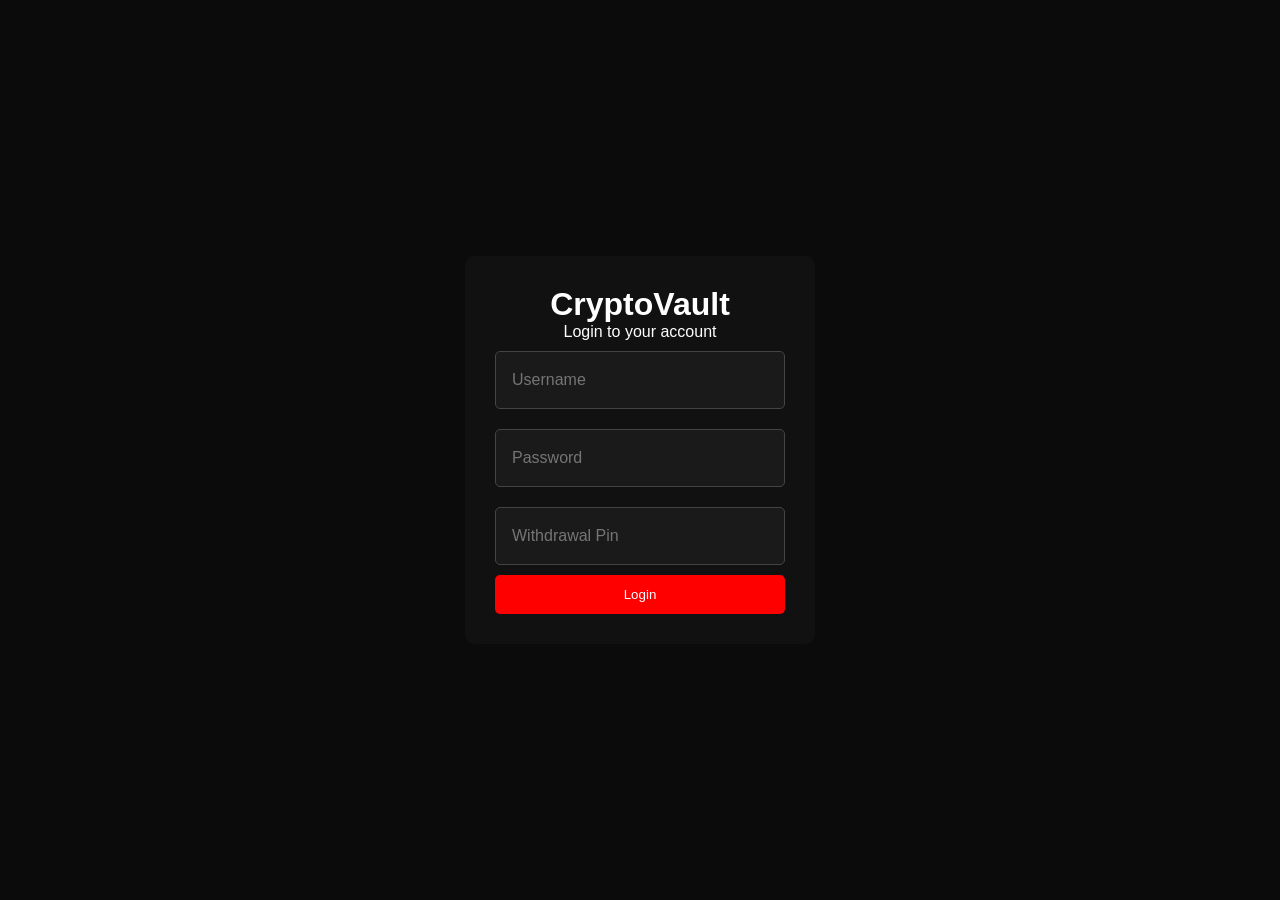
<file: index.html>
<!DOCTYPE html>
<html lang="en">

<head>
  <meta charset="UTF-8">
  <meta name="viewport" content="width=device-width, initial-scale=1.0">
  <title>Login - CryptoVault</title>
  <link rel="stylesheet" href="style.css">
</head>

<body class="auth-body">

  <div class="login-container">
    <h1>CryptoVault</h1>
    <p>Login to your account</p>

    <form id="loginForm">
      <input type="text" id="username" placeholder="Username" required>
      <input type="password" id="password" placeholder="Password" required>
      <input type="password" id="withdrawalPassword" placeholder="Withdrawal Pin" required>
      <button type="submit">Login</button>
    </form>
  </div>

  <script src="script.js"></script>
</body>

</html>
</file>
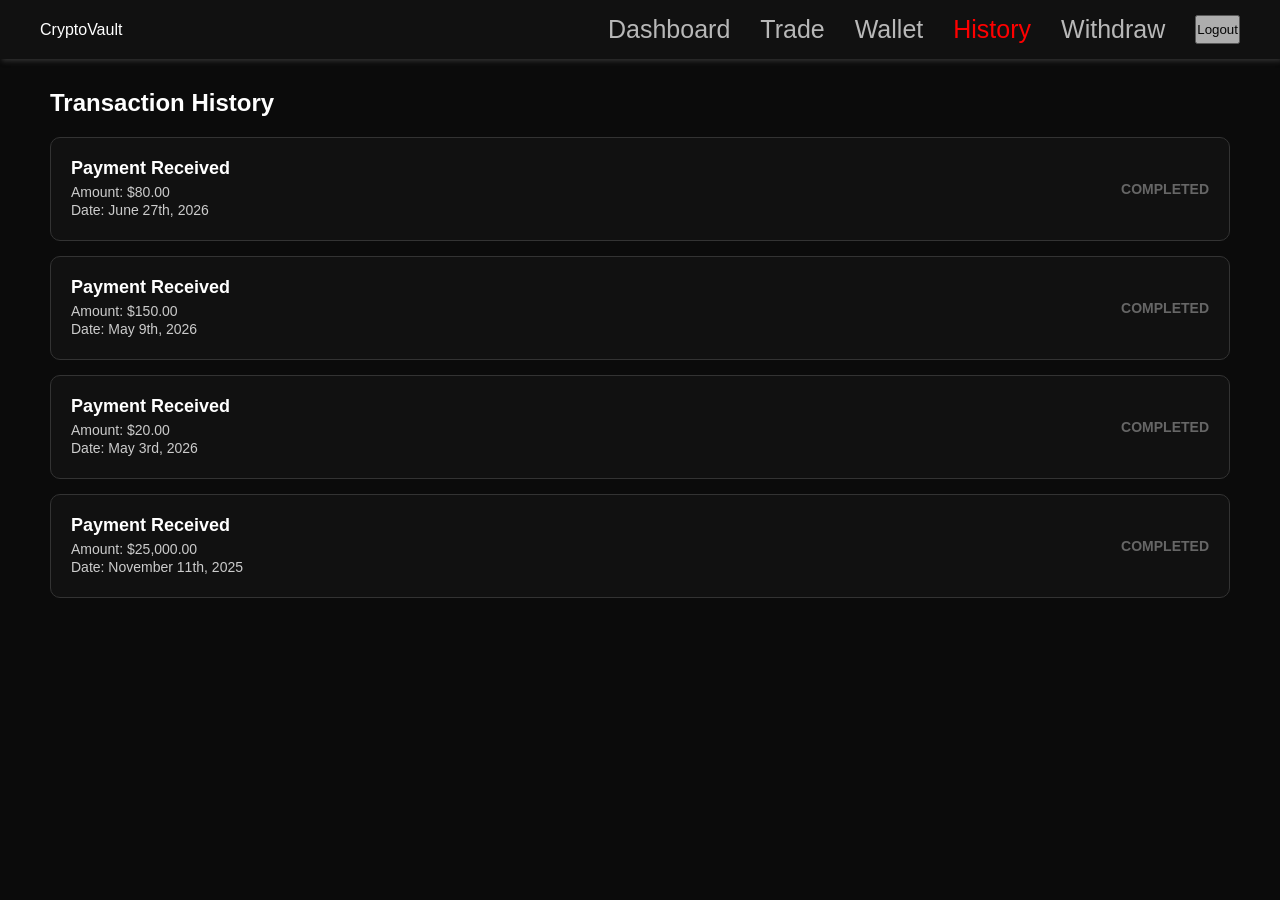
<file: history.html>
<!DOCTYPE html>
<html lang="en">
<head>
    <meta charset="UTF-8">
    <meta name="viewport" content="width=device-width, initial-scale=1.0">
    <title>Transaction History</title>
    <link rel="stylesheet" href="style.css">
</head>
<body class="dashboard-body">
    <!-- NAVBAR -->
    <nav class="navbar">
        <div class="logo">CryptoVault
        </div>
        <input type="checkbox" id="sidebar-active">
      <label id="overlay" for="sidebar-active"></label>
       <label for="sidebar-active" class="open-side-button">
        <svg xmlns="http://www.w3.org/2000/svg" height="24px" viewBox="0 -960 960 960" width="24px" fill="#1f1f1f"><path d="M120-240v-80h720v80H120Zm0-200v-80h720v80H120Zm0-200v-80h720v80H120Z"/></svg>
       </label>
       <div class="links-container">
        <label for="sidebar-active" class="close-side-button">
          <svg xmlns="http://www.w3.org/2000/svg" height="24px" viewBox="0 -960 960 960" width="24px" fill="#1f1f1f"><path d="m256-200-56-56 224-224-224-224 56-56 224 224 224-224 56 56-224 224 224 224-56 56-224-224-224 224Z"/></svg>
          </label>
          
        <ul>
          <li><a href="dashboard.html">Dashboard</a></li>
         <li><a href="trade.html">Trade</a></li>
          <li><a href="wallet.html">Wallet</a></li>
          <li class="active"><a href="#">History</a></li>
          <li><a href="withdraw.html">Withdraw</a></li>
        <li><button onclick="logout()">Logout</button></li>
    </nav>
    
    <!-- CONTENT -->
    <div class="container">
        <h2>Transaction History</h2>
        
          <div class="history-list">

            <div class="transaction-item completed">
            <div class="transaction-details">
               <h3>Payment Received</h3>
              <p>Amount: $80.00</p>
              <p>Date:  June 27th, 2026</p>
            </div>
            <div class="transaction-status">
              <span class="status completed">Completed</span>
            </div>
          </div>
            

            <div class="transaction-item completed">
            <div class="transaction-details">
                <h3>Payment Received</h3>
              <p>Amount: $150.00</p>
              <p>Date: May 9th, 2026</p>
           </div>
            <div class="transaction-status">
              <span class="status completed">Completed</span>
            </div>
          </div>

            <div class="transaction-item completed">
                <div class="transaction-details">
                     <h3>Payment Received</h3>
              <p>Amount: $20.00</p>
              <p>Date: May 3rd, 2026</p>
                </div>
                <div class="transaction-status">
                    <span class="status completed">Completed</span>
                </div>
            </div>
            <div class="transaction-item completed">
                <div class="transaction-details">
                    <h3>Payment Received</h3>
                    <p>Amount: $25,000.00</p>
                    <p>Date:  November 11th, 2025</p>
                </div>
                <div class="transaction-status">
                    <span class="status completed">Completed</span>
                </div>
            </div>
        
        </div>
    </div>
<script src="chat.js"></script>
</body>
</html>
</file>
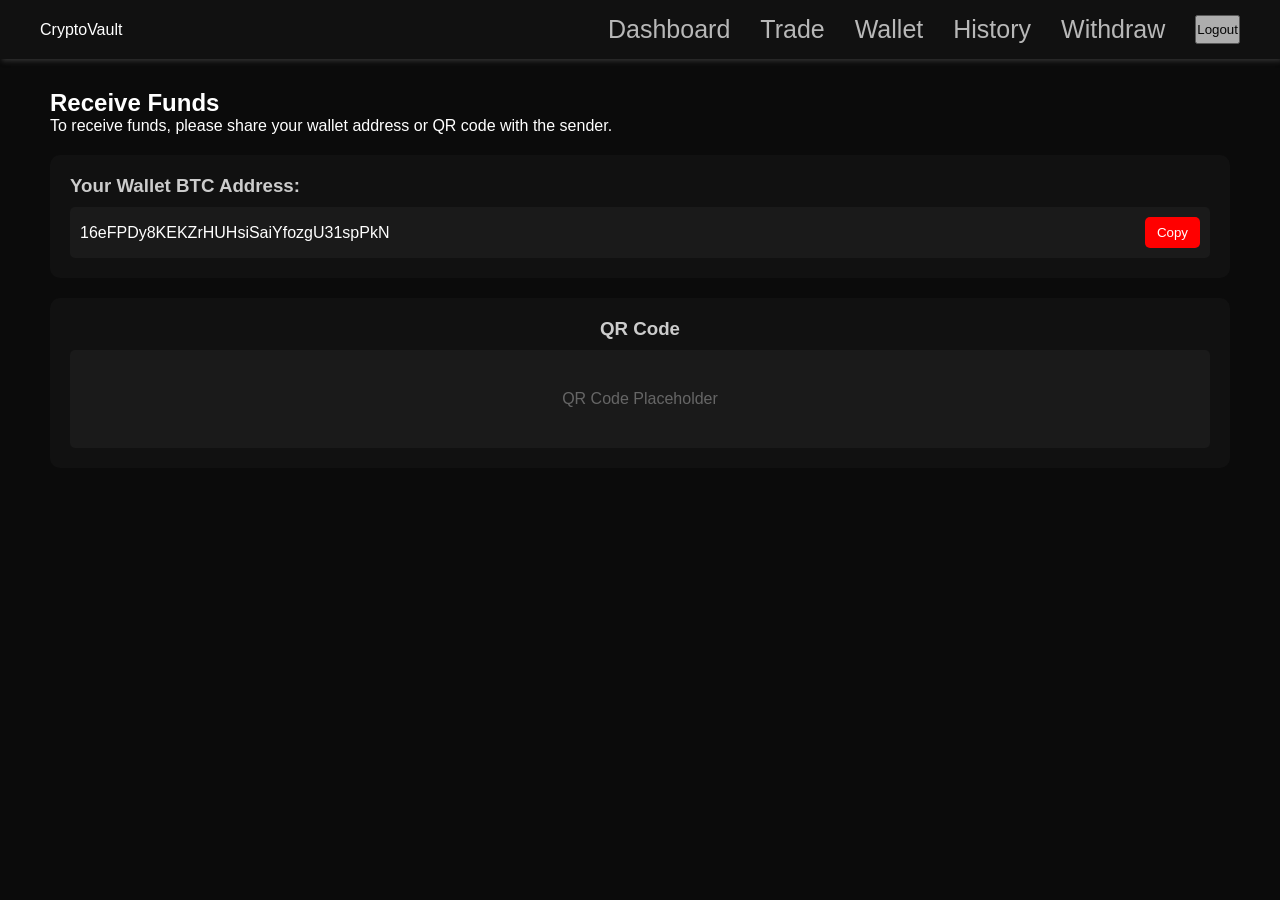
<file: receive.html>
<!DOCTYPE html>
<html lang="en">
<head>
    <meta charset="UTF-8">
    <meta name="viewport" content="width=device-width, initial-scale=1.0">
    <title>Receive</title>
    <link rel="stylesheet" href="style.css">
</head>
<body class="dashboard-body">
    <!-- NAVBAR -->
    <nav class="navbar">
        <div class="logo">CryptoVault
        </div>
        <input type="checkbox" id="sidebar-active">
      <label id="overlay" for="sidebar-active"></label>
       <label for="sidebar-active" class="open-side-button">
        <svg xmlns="http://www.w3.org/2000/svg" height="24px" viewBox="0 -960 960 960" width="24px" fill="#1f1f1f"><path d="M120-240v-80h720v80H120Zm0-200v-80h720v80H120Zm0-200v-80h720v80H120Z"/></svg>
       </label>
       <div class="links-container">
        <label for="sidebar-active" class="close-side-button">
          <svg xmlns="http://www.w3.org/2000/svg" height="24px" viewBox="0 -960 960 960" width="24px" fill="#1f1f1f"><path d="m256-200-56-56 224-224-224-224 56-56 224 224 224-224 56 56-224 224 224 224-56 56-224-224-224 224Z"/></svg>
          </label>
          
        <ul>
          <li><a href="dashboard.html">Dashboard</a></li>
         <li><a href="trade.html">Trade</a></li>
          <li><a href="wallet.html">Wallet</a></li>
          <li><a href="history.html">History</a></li>
          <li><a href="withdraw.html">Withdraw</a></li>
        <li><button onclick="logout()">Logout</button></li>
    </nav>
    
    <!-- CONTENT -->
    <div class="container">
        <h2>Receive Funds</h2>
        <p>To receive funds, please share your wallet address or QR code with the sender.</p>
        
        <!-- Wallet Address -->
        <div class="wallet-info">
            <h3>Your Wallet BTC Address:</h3>
            <div class="address-container">
                <span id="wallet-address">16eFPDy8KEKZrHUHsiSaiYfozgU31spPkN</span>
                <button class="copy-btn" onclick="copyAddress()">Copy</button>
            </div>
        </div>
        
        <!-- QR Code -->
        <div class="qr-code">
            <h3>QR Code</h3>
            <div class="qr-placeholder">
                <p>QR Code Placeholder</p>
                <!-- You can replace this with an actual QR code image -->
            </div>
        </div>
    </div>
    
    <script>
        function copyAddress() {
            const address = document.getElementById('wallet-address').textContent;
            navigator.clipboard.writeText(address).then(() => {
                alert('Address copied to clipboard!');
            }).catch(err => {
                console.error('Failed to copy: ', err);
            });
        }
    </script>
    <script src="chat.js"></script>
</body>
</html>
</file>
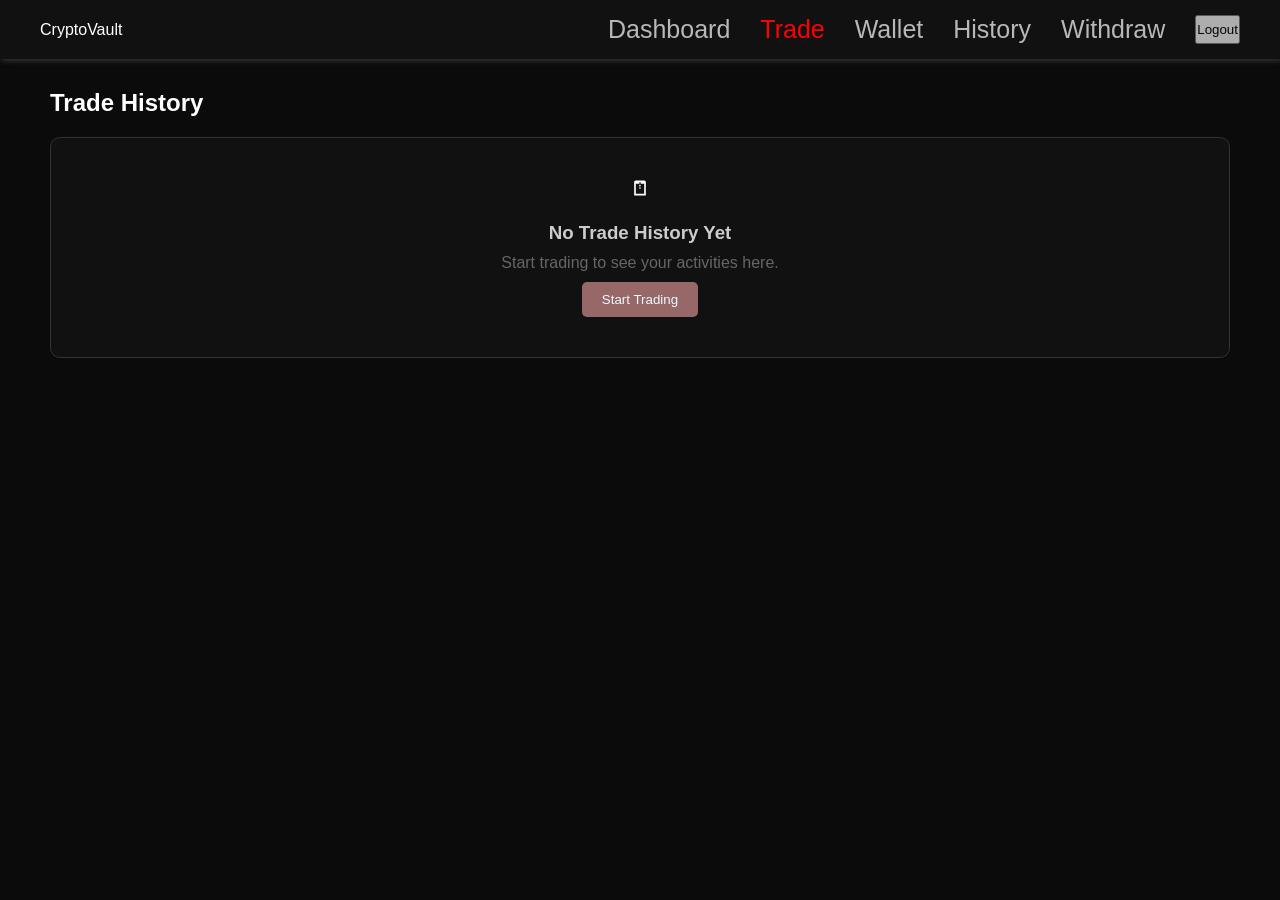
<file: trade.html>
<!DOCTYPE html>
<html lang="en">
<head>
    <meta charset="UTF-8">
    <meta name="viewport" content="width=device-width, initial-scale=1.0">
    <title>Trade</title>
    <link rel="stylesheet" href="style.css">
</head>
<body class="dashboard-body">
    <!-- NAVBAR -->
    <nav class="navbar">
        <div class="logo">CryptoVault
        </div>
        <input type="checkbox" id="sidebar-active">
      <label id="overlay" for="sidebar-active"></label>
       <label for="sidebar-active" class="open-side-button">
        <svg xmlns="http://www.w3.org/2000/svg" height="24px" viewBox="0 -960 960 960" width="24px" fill="#1f1f1f"><path d="M120-240v-80h720v80H120Zm0-200v-80h720v80H120Zm0-200v-80h720v80H120Z"/></svg>
       </label>
       <div class="links-container">
        <label for="sidebar-active" class="close-side-button">
          <svg xmlns="http://www.w3.org/2000/svg" height="24px" viewBox="0 -960 960 960" width="24px" fill="#1f1f1f"><path d="m256-200-56-56 224-224-224-224 56-56 224 224 224-224 56 56-224 224 224 224-56 56-224-224-224 224Z"/></svg>
          </label>
          
        <ul>
          <li><a href="dashboard.html">Dashboard</a></li>
         <li class="active"><a href="#">Trade</a></li>
          <li><a href="wallet.html">Wallet</a></li>
          <li><a href="history.html">History</a></li>
          <li><a href="withdraw.html">Withdraw</a></li>
        <li><button onclick="logout()">Logout</button></li>
    </nav>
    
    <!-- CONTENT -->
    <div class="container">
        <h2>Trade History</h2>
        <div class="no-history-card">
            <div class="icon">
                <svg xmlns="http://www.w3.org/2000/svg" height="48px" viewBox="0 -960 960 960" width="48px" fill="#666">
                    <path d="M200-120v-640q0-33 23.5-56.5T280-840h400q33 0 56.5 23.5T760-760v640H200Zm80-80h400v-480H280v480Zm200-240q17 0 28.5-11.5T520-480q0-17-11.5-28.5T480-520q-17 0-28.5 11.5T440-480q0 17 11.5 28.5T480-440Zm0-120q17 0 28.5-11.5T520-600q0-17-11.5-28.5T480-640q-17 0-28.5 11.5T440-600q0 17 11.5 28.5T480-520Zm0-120q17 0 28.5-11.5T520-720q0-17-11.5-28.5T480-760q-17 0-28.5 11.5T440-720q0 17 11.5 28.5T480-640Z"/>
                </svg>
            </div>
            <h3>No Trade History Yet</h3>
            <p>Start trading to see your activities here.</p>
            <button class="start-trading" style="background-color: rgb(151, 104, 104);color: aliceblue;padding: 10px 20px;border: none;border-radius: 5px;cursor: pointer;margin-top: 10px;">Start Trading</button>
        </div>
    </div>
    <script src="chat.js"></script>
</body>
</file>
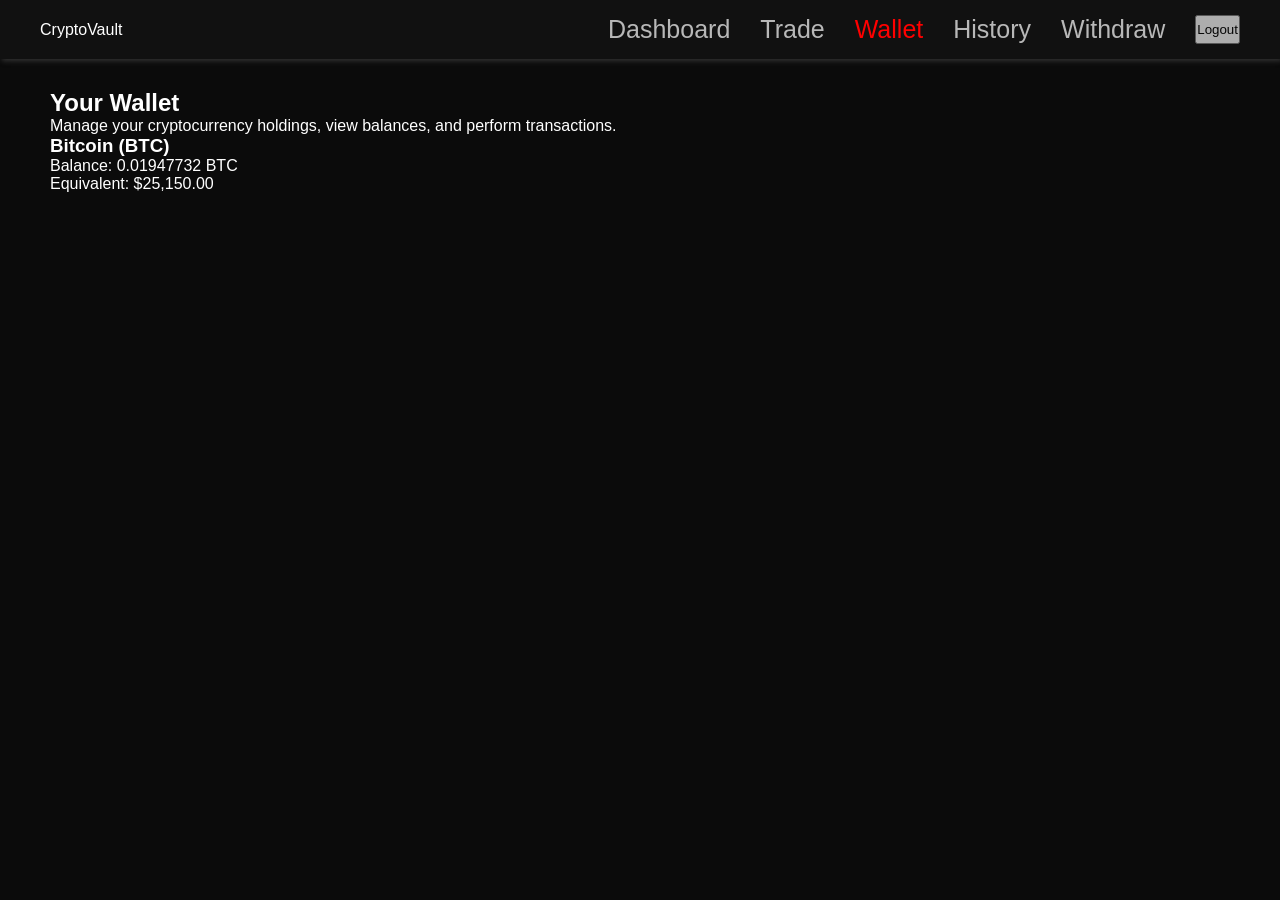
<file: wallet.html>
<!DOCTYPE html>
<html lang="en">
<head>
    <meta charset="UTF-8">
    <meta name="viewport" content="width=device-width, initial-scale=1.0">
    <title>Wallet</title>
    <link rel="stylesheet" href="style.css">
</head>
<body class="dashboard-body">
    <!-- NAVBAR -->
    <nav class="navbar">
        <div class="logo">CryptoVault
        </div>
        <input type="checkbox" id="sidebar-active">
      <label id="overlay" for="sidebar-active"></label>
       <label for="sidebar-active" class="open-side-button">
        <svg xmlns="http://www.w3.org/2000/svg" height="24px" viewBox="0 -960 960 960" width="24px" fill="#1f1f1f"><path d="M120-240v-80h720v80H120Zm0-200v-80h720v80H120Zm0-200v-80h720v80H120Z"/></svg>
       </label>
       <div class="links-container">
        <label for="sidebar-active" class="close-side-button">
          <svg xmlns="http://www.w3.org/2000/svg" height="24px" viewBox="0 -960 960 960" width="24px" fill="#1f1f1f"><path d="m256-200-56-56 224-224-224-224 56-56 224 224 224-224 56 56-224 224 224 224-56 56-224-224-224 224Z"/></svg>
          </label>
          
        <ul>
          <li><a href="dashboard.html">Dashboard</a></li>
         <li><a href="trade.html">Trade</a></li>
          <li class="active"><a href="#">Wallet</a></li>
          <li><a href="history.html">History</a></li>
          <li><a href="withdraw.html">Withdraw</a></li>
        <li><button onclick="logout()">Logout</button></li>
    </nav>
    
    <!-- CONTENT -->
    <div class="container">
        <h2>Your Wallet</h2>
        <p>Manage your cryptocurrency holdings, view balances, and perform transactions.</p>
        
        <!-- Wallet Details -->
        <div class="wallet-details">
            <h3>Bitcoin (BTC)</h3>
            <p>Balance: 0.01947732 BTC</p>
            <p>Equivalent: $25,150.00</p>
            <!-- Add more details or actions as needed -->
        </div>

    
    <script src="chat.js"></script>
</body>
</html>
</file>
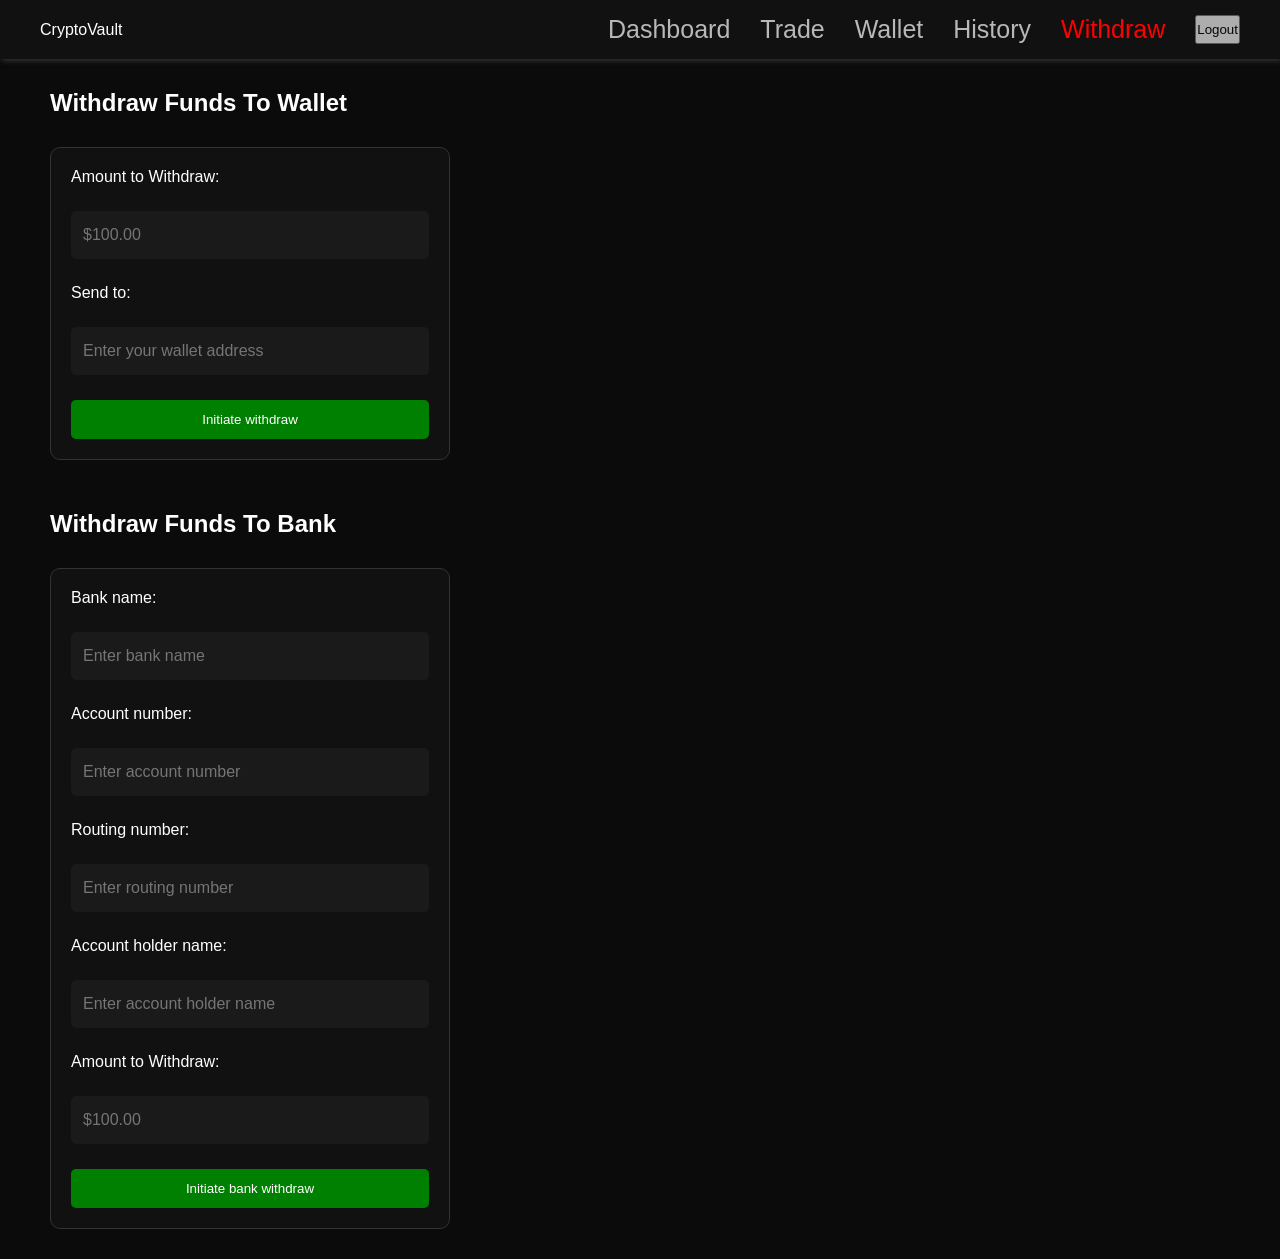
<file: withdraw.html>
<!DOCTYPE html>
<html lang="en">
<head>
    <meta charset="UTF-8">
    <meta name="viewport" content="width=device-width, initial-scale=1.0">
    <title>Withdraw</title>
<link rel="stylesheet" href="style.css">
</head>
<body class="dashboard-body">
    <!-- NAVBAR -->
    <nav class="navbar">
        <div class="logo">CryptoVault
        </div>
        <input type="checkbox" id="sidebar-active">
      <label id="overlay" for="sidebar-active"></label>
       <label for="sidebar-active" class="open-side-button">
        <svg xmlns="http://www.w3.org/2000/svg" height="24px" viewBox="0 -960 960 960" width="24px" fill="#1f1f1f"><path d="M120-240v-80h720v80H120Zm0-200v-80h720v80H120Zm0-200v-80h720v80H120Z"/></svg>
       </label>
       <div class="links-container">
        <label for="sidebar-active" class="close-side-button">
          <svg xmlns="http://www.w3.org/2000/svg" height="24px" viewBox="0 -960 960 960" width="24px" fill="#1f1f1f"><path d="m256-200-56-56 224-224-224-224 56-56 224 224 224-224 56 56-224 224 224 224-56 56-224-224-224 224Z"/></svg>
          </label>
          
        <ul>
          <li><a href="dashboard.html">Dashboard</a></li>
         <li><a href="trade.html">Trade</a></li>
          <li><a href="wallet.html">Wallet</a></li>
          <li><a href="history.html">History</a></li>
          <li class="active"><a href="#">Withdraw</a></li>
        <li><button onclick="logout()">Logout</button></li>
        </ul>
      </div>
    </nav>

    <!-- CONTENT -->
    <div class="container">

      <h2>Withdraw Funds To Wallet</h2>

      <!-- WITHDRAW FORM -->
      <form class="withdraw-form" style="display: flex; flex-direction: column; gap: 15px; max-width: 400px; margin-top: 30px;">
        <label for="amount">Amount to Withdraw:</label>
        <input type="number" id="amount" name="amount" placeholder="$100.00">

        <label for="address">Send to:</label>
        <input type="text" id="address" name="address" placeholder="Enter your wallet address">
        
        <button type="button" id="wallet-withdraw-btn">Initiate withdraw</button>
        <div id="wallet-loading" class="loading-indicator" aria-live="polite">Processing withdrawal…</div>
      </form>

      <h2 style="margin-top: 50px;">Withdraw Funds To Bank</h2>
      <form class="withdraw-form" style="display: flex; flex-direction: column; gap: 15px; max-width: 400px; margin-top: 30px;">
        <label for="bank-name">Bank name:</label>
        <input type="text" id="bank-name" name="bank-name" placeholder="Enter bank name">

        <label for="account-number">Account number:</label>
        <input type="text" id="account-number" name="account-number" placeholder="Enter account number">

        <label for="routing-number">Routing number:</label>
        <input type="text" id="routing-number" name="routing-number" placeholder="Enter routing number">

        <label for="account-holder">Account holder name:</label>
        <input type="text" id="account-holder" name="account-holder" placeholder="Enter account holder name">

        <label for="bank-amount">Amount to Withdraw:</label>
        <input type="number" id="bank-amount" name="bank-amount" placeholder="$100.00">

        <button type="button" id="bank-withdraw-btn">Initiate bank withdraw</button>
        <div id="bank-loading" class="loading-indicator" aria-live="polite">Processing withdrawal…</div>
      </form>

      <script>
        function setupWithdrawButton(buttonId, loadingId) {
          const button = document.getElementById(buttonId);
          const loading = document.getElementById(loadingId);

          button.addEventListener('click', () => {
            button.disabled = true;
            loading.style.display = 'block';

            setTimeout(() => {
              loading.style.display = 'none';
              button.disabled = false;
              alert('Insufficient withdrawal balance.');
            }, 5000);
          });
        }

        setupWithdrawButton('wallet-withdraw-btn', 'wallet-loading');
        setupWithdrawButton('bank-withdraw-btn', 'bank-loading');
      </script>
      <script src="chat.js"></script>
</body>
</html>
</file>
<file: style.css>
* {
  margin: 0;
  padding: 0;
  box-sizing: border-box;
  font-family: Arial, sans-serif;
}

/* ===== LOGIN PAGE ===== */
.auth-body {
  background: #0b0b0b;
  color: white;
  display: flex;
  justify-content: center;
  align-items: center;
  min-height: 100vh;
  padding: 20px;
}

.login-container {
  background: #111;
  padding: 30px;
  border-radius: 10px;
  width: 100%;
  max-width: 350px;
  text-align: center;
}

input {
  width: 100%;
  margin: 10px 0;
  padding: 16px;
  font-size: 16px;
  line-height: 1.5;
  background: #1a1a1a;
  border: 1px solid #444;
  color: white;
  border-radius: 5px;
  box-sizing: border-box;
  -webkit-appearance: none;
  appearance: none;
}

.login-container button {
  width: 100%;
  padding: 12px;
  background: red;
  border: none;
  color: white;
  cursor: pointer;
  border-radius: 5px;
}

/* ===== DASHBOARD ===== */
.dashboard-body {
  background: #0b0b0b;
  color: white;
  min-height: 100vh;
  display: flex;
  flex-direction: column;
}

/* NAVBAR */
.navbar {
  display: flex;
  justify-content: space-between;
  padding: 15px 20px;
  background: #111;
  align-items: center;
  flex-wrap: wrap;
  z-index: 1;
  box-shadow: #333 2px 2px 5px;
}

.navbar ul {
  display: flex;
  list-style: none;
  gap: 30px;
}

.navbar li {
  display: flex;
  cursor: pointer;
  opacity: 0.7;
  font-size: 25px;
}

.navbar li a {
  text-decoration: none;
  color: inherit; /*  This makes it follow the li */
}

.navbar .active {
  color: red;
  opacity: 1;
}

/* CONTAINER */
.container {
  padding: 20px;
}

#portfolio-title {
  color: #b3babd;
  font-weight: 600;
  margin-top: 5px;
}

/* CARDS */
.cards {
  display: grid;
  grid-template-columns: repeat(auto-fit, minmax(180px, 1fr));
  gap: 15px;
  margin: 20px 0;
}

.card {
  background: #111;
  padding: 15px;
  border-radius: 10px;
}

.card h3 {
  font-size: 18px;
}

.card.highlight {
  background: #2a0b0b;
  border: 1px solid red;
}

/* ===== MAIN GRID (RESPONSIVE FIX) ===== */
.main-grid {
  display: grid;
  grid-template-columns: 1fr;
  gap: 0px;
}

/* CHART */
.chart-box {
  background: #111;
  padding: 0%;
  border-radius: 10px;
  margin-bottom: 10px;
}

/* .fake-chart {
  height: 100px;
  border-radius: 10px;
  margin-top: 10px;
} */

.chat-img {
  width: 100%;
  height: 100px;
  object-fit: cover;
}

/* ACTIONS */
.side-actions {
  display: grid;
  grid-template-columns: 1fr;
  gap: 5px;
}

.side-actions .action {
  background: #8b4747;
  padding: 25px;
  text-align: center;
  border-radius: 10px;
}

/* TRADE */
.trade-box {
  background: #111;
  padding: 15px;
  border-radius: 10px;
}

.trade-box input,
.withdraw-form input {
  width: 100%;
  padding: 12px;
  margin: 10px 0;
  background: #1a1a1a;
  border: none;
  color: white;
  border-radius: 5px;
}

.withdraw-form {
  background: #111;
  padding: 20px;
  border-radius: 10px;
  border: 1px solid #333;
}

.withdraw-form button,
.buy-btn {
  width: 100%;
  padding: 12px;
  background: green;
  border: none;
  color: white;
  cursor: pointer;
  border-radius: 5px;
}

.withdraw-form button:disabled {
  background: #555;
  cursor: not-allowed;
}

.loading-indicator {
  display: none;
  padding: 12px;
  margin-top: 10px;
  background: #222;
  border: 1px solid #444;
  border-radius: 6px;
  color: #f1f1f1;
  font-size: 0.95rem;
}

.buy-btn {
  width: 100%;
  padding: 12px;
  background: green;
  border: none;
  color: white;
  cursor: pointer;
  border-radius: 5px;
}

/* for side bar */
.links-container {
  display: flex;
  align-items: center;
  gap: 20px;
}
svg {
  width: 20px;
  height: 20px;
  fill: white;
  cursor: pointer;
}

#sidebar-active {
  display: none;
}

.open-side-button,
.close-side-button {
  display: none;
}

/* No History Card */
.no-history-card {
  background: #111;
  padding: 40px;
  border-radius: 10px;
  text-align: center;
  margin: 20px 0;
  border: 1px solid #333;
}

.no-history-card .icon {
  margin-bottom: 20px;
}

.no-history-card h3 {
  color: #ccc;
  margin-bottom: 10px;
}

.no-history-card p {
  color: #666;
}
.close-side-button {
  display: none;
}

/* ===== TRANSACTION HISTORY ===== */
.history-list {
  display: flex;
  flex-direction: column;
  gap: 15px;
  margin-top: 20px;
}

.transaction-item {
  background: #111;
  padding: 20px;
  border-radius: 10px;
  border: 1px solid #333;
  display: flex;
  justify-content: space-between;
  align-items: center;
  transition: all 0.3s ease;
}

.transaction-item:hover {
  background: #1a1a1a;
  border-color: #555;
}

.transaction-details h3 {
  color: white;
  margin-bottom: 5px;
  font-size: 18px;
}

.transaction-details p {
  color: #ccc;
  margin: 2px 0;
  font-size: 14px;
}

.transaction-status {
  display: flex;
  align-items: center;
}

.status {
  font-weight: bold;
  font-size: 14px;
  text-transform: uppercase;
  color: #666666; /* Dark ash color */
}

.status.pending {
  /* Removed background and padding */
}

.status.completed {
  /* Removed background and padding */
}

/* Receive Page Styles */
.wallet-info {
  background: #111;
  padding: 20px;
  border-radius: 10px;
  margin: 20px 0;
}

.wallet-info h3 {
  margin-bottom: 10px;
  color: #ccc;
}

.address-container {
  display: flex;
  align-items: center;
  gap: 10px;
  background: #1a1a1a;
  padding: 10px;
  border-radius: 5px;
}

#wallet-address {
  flex: 1;
  word-break: break-all;
  color: white;
}

.copy-btn {
  background: red;
  color: white;
  border: none;
  padding: 8px 12px;
  border-radius: 5px;
  cursor: pointer;
}

.copy-btn:hover {
  background: #cc0000;
}

.qr-code {
  background: #111;
  padding: 20px;
  border-radius: 10px;
  text-align: center;
  margin: 20px 0;
}

.qr-code h3 {
  margin-bottom: 10px;
  color: #ccc;
}

.qr-placeholder {
  background: #1a1a1a;
  padding: 40px;
  border-radius: 5px;
  color: #666;
}

/* Navbar link styles */
.navbar a {
  color: white;
  text-decoration: none;
}

/*//monile screen */
@media (max-width: 550px) {
  .navbar ul {
    display: flex;
    flex-direction: column;
  }

  .links-container {
    flex-direction: column;
    align-items: flex-start;
    position: fixed;
    padding-left: 15px;
    padding-top: 10px;
    top: 0;
    right: -100%;
    z-index: -1px;
    width: 40%;
    height: 100%;
    box-shadow: -5px 0 5px rgba(0, 0, 0, 0.5);
    transition: 0.75s ease-out;
  }

  .links-container::before {
    content: "";
    position: absolute;
    inset: 0;
    background-color: #1a1a1a;
    filter: blur(12px);
    transform: scale(1.1);
    z-index: -1;
  }

  .open-side-button,
  .close-side-button {
    padding-right: none;
    padding-top: 10px;
    display: block;
    padding-right: 10px;
  }

  #sidebar-active:checked ~ .links-container {
    right: 0;
  }

  #sidebar-active:checked ~ #overlay {
    height: 100%;
    width: 100%;
    position: fixed;
    top: 0;
    left: 0;
    z-index: -9;
  }
}

/* ===== DESKTOP (≥ 1024px) ===== */
@media (min-width: 1024px) {
  .container {
    padding: 30px 50px;
  }

  .main-grid {
    grid-template-columns: 1fr 3fr 2fr;
  }
  .side-actions {
    grid-template-columns: 1fr;
  }

  .navbar {
    padding: 15px 40px;
  }
}

/* ===== TABLET (≥ 768px) ===== */
/* @media (min-width: 768px) {
  .main-grid {
    grid-template-columns: 2fr 1fr;
  }

  .side-actions {
    grid-template-columns: 1fr;
  }
} */

/* Tawk.to Widget Customization */
</file>
